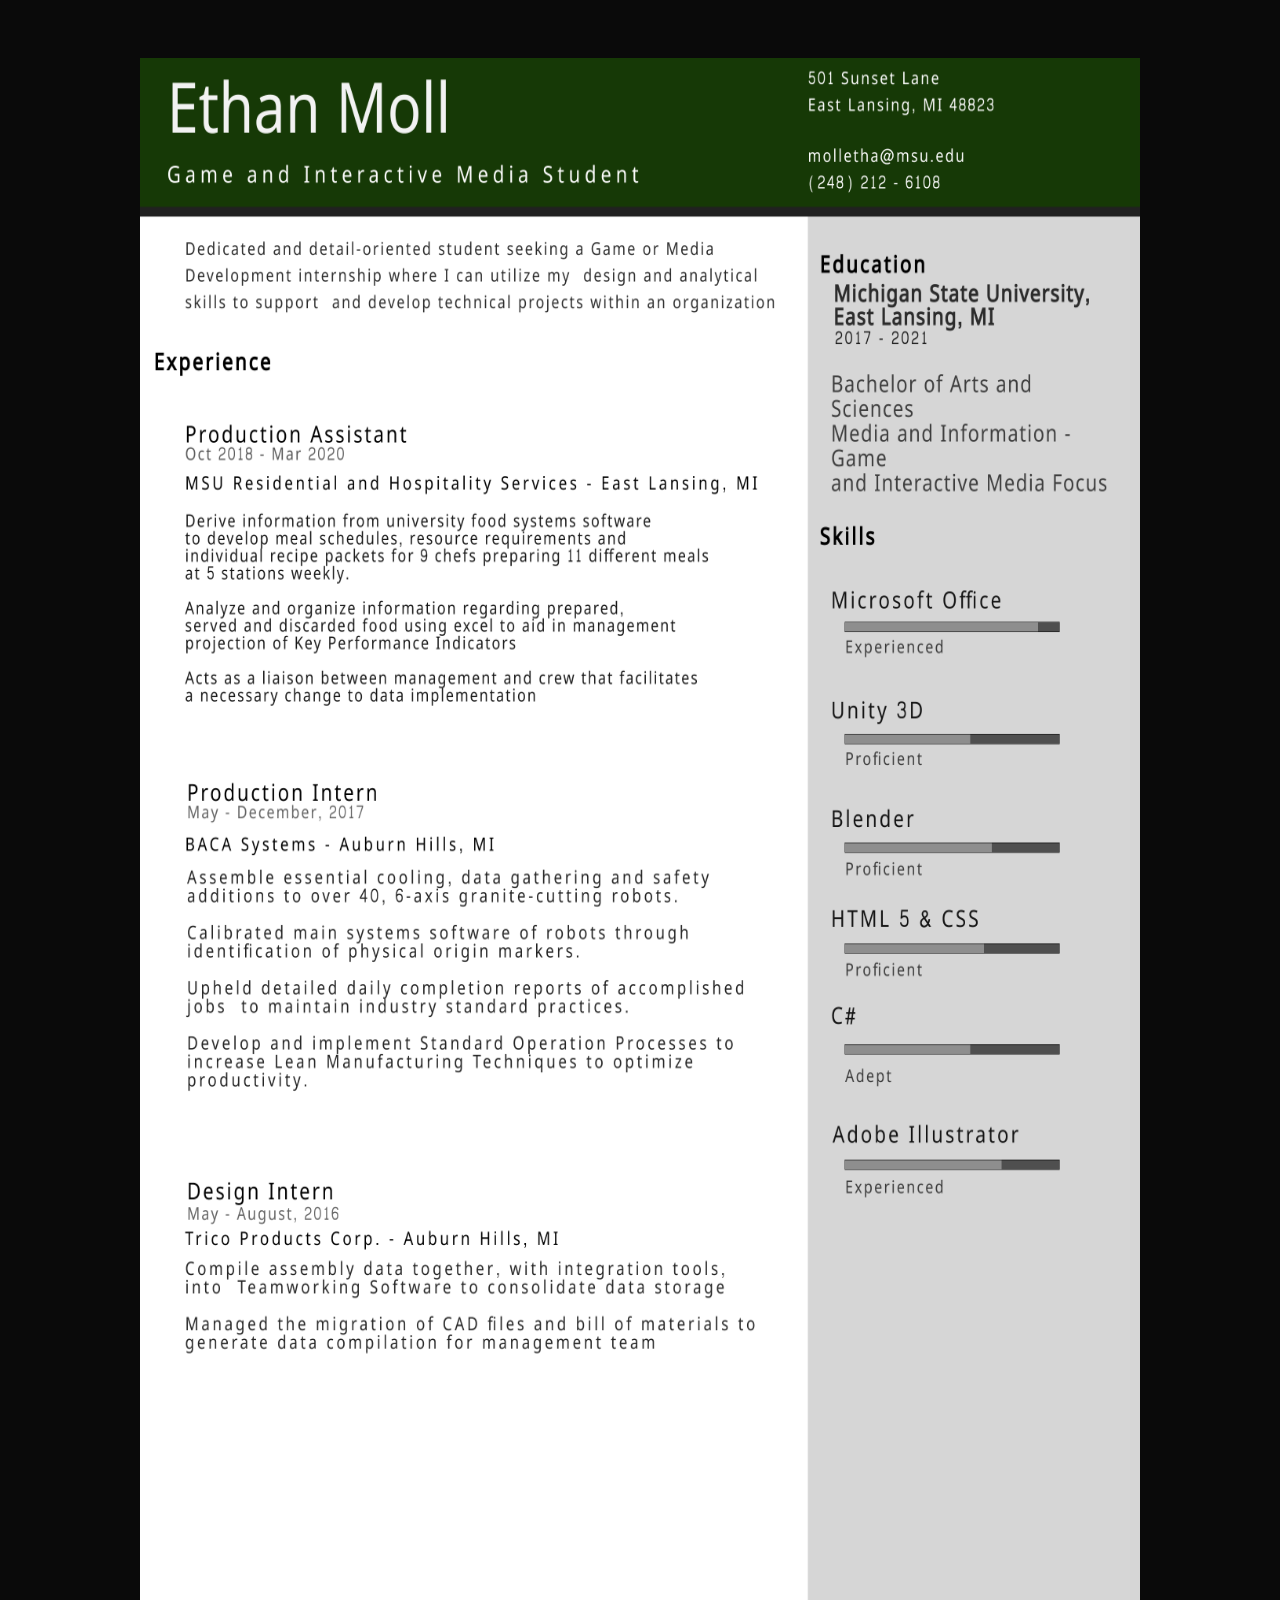
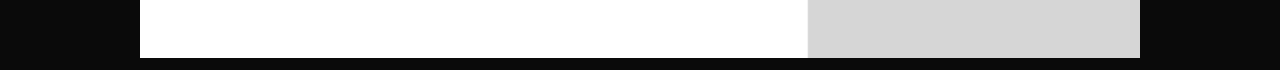
<file: newWindow.html>
<!DOCTYPE html>
<html lang="en">
<head>
	<meta charset="UTF-8"/>
		<meta name="viewport" content="width=device-width, initial-scale=1.0">
		<link rel="stylesheet" href="style.css">
	<title>Ethan Moll - Resume</title>
</head>
<body>
<img class="resumeview" src="Resume2021.png">
</body>
</file>
<file: style.css>
body {
	margin-left: 10px;
	margin-right: 10px;
	text-align: center;
	background-color: rgb(10,10,10);
	color: #EFEFEF;
}

@font-face {
	font-family: nobilereg;
	src: url(nobileregular-webfont.woff);
}

@font-face {
	font-family: nobilebold;
	src: url(nobilebold-webfont.woff);
}


p {
	margin: 0px;
	font-family: nobilereg;
	
}


#frontpic {
	height: 460px;
	width: 850px;
	margin-top: 5px;
	border-radius: 2px;
	box-shadow: 0 0 2px black;
}

h1 {
	font-size: 400%;
	margin: 0px;
	margin-bottom: -5px;
	width: 100%;
	font-family: nobilereg;
	text-decoration: none;
}

h2 {
	margin-top: 8px;
	font-family: nobilereg;
	margin-bottom: 28px;
}

h2.workspacing {
	margin-top: 40px;
	margin-bottom: 0px;
}

#msulogo {
	height: auto;
	width: 75px;
	margin-left: 15px;
	float: left;
}

#columns {
	display: flex;
	margin-left: 25%;
	margin-right: 25%;
	margin-bottom: 10px;
	margin-top: 10px;
	font-size: 20px;
	

}

.maintext {
	margin-left: 30px;
	margin-right:30px;
	margin-top: 10px;
	font-size: 130%;
	
}

.foreground {
	background-color: rgb(30,30,30);
	margin-left: 0px;
	margin-right: 0px;
	margin-top: 10px;
	padding-bottom: 30px;
}

.picandsummary {
	background-color: rgb(76,143,91);
	padding-bottom: 45px;
	margin-top: 5px;
	margin-left: 25%;
	margin-right: 25%;
	margin-bottom: 10px;
	padding-top: 10px;
	border-radius: 2px;
	box-shadow: 0 0 2px white;
}

.Education {
	background-color: rgb(255,255,255);
	color: rgb(30,30,30);
	flex: 1 ;
	margin-right: 5px;
	padding-left: 0px;
	padding-right: 0px;
	border-radius: 2px;
	box-shadow: 0 0 2px white;
}

.furtherinfo {
	background-color: rgb(115,115,115);
	flex: 1 ;
	margin-left: 5px;
	padding-right: 4px;
	border-radius: 2px;
	box-shadow: 0 0 2px white;
}



ul {
	margin-top: 0px;
	margin-right: 5px;
	padding-left: 5px;
	margin-left: 25px;
}

ul.logospacing {
	margin-left: 120px;
}

li {
	margin-bottom: 15px;
}

.navbar {
	display: flex;
	margin: auto;
	width: 360px;
	margin-top: 20px;
	margin-bottom: 40px;
	color: rgb(255,255,255);
	text-decoration: none;
}

button {
	background-color: rgb(30,30,30);
	border: 0px;
	border-radius: 15px;
	font-size: 160%;
	margin-left: 10px;
	margin-right: 10px;
	padding-left: 10px;
	padding-right: 10px;
	color: rgb(250,250,250);
	display: inline-block;
	transition-duration: .15s;
}

button:hover {
	background-color: rgb(70,70,70);
	bottom-margin: 3px;
	box-shadow: 0px 0 4px white;
}

a {
	color: rgb(255,255,255);
	text-decoration: none;
	text-align: center;
	font-family: nobilereg;
}


.vertdeco {
	width: 2px;
	height: 30px;
	background-color: rgb(76,143,91);
	flex: 2;
	margin-top: 5px;
	border-radius: 50%;
	border-color: rgb(0,0,0);
	box-shadow: 0px 0 2px white;
}



.horizdeco {
	width: 350px;
	height: 1px;
	background-color: rgb(76,143,91);
	margin-top: 5px;
	margin-bottom: 5px;
	margin-left: 40.7%;
	border-radius: 50%;
	box-shadow: 0px 0px 2px white;
}

* {box-sizing:border-box}

.slideshow1container {
	max-width: 1000px;
	position: relative;
	margin: auto;
}

.slidesFade {
	display: none;
	margin-bottom: 0;
}

.prev, .next {
	cursor: pointer;
	position: absolute;
	top: 50%;
	width: auto;
	margin-top: -50px;
	padding: 16px;
	color: white;
	font-weight: bold;
	font-size: 18px;
	transition: .4s ease;
	border-radius: 0 3px 3px 0;
	user-select: none;
	margin-left: -400px;
}

.next {
	right: 60px;
	border-radius: 3px 0 0 3px;
}

.prev:hover, .next:hover {
	background-color: rgba(0,0,0,.8);
}



.dot {
	cursor: pointer;
	height: 15px;
	width: 15px;
	margin: 0 2px;
	background-color: rgba(240,240,240);
	border-radius: 50%;
	display: inline-block;
	transition: background-color .4s ease;
	margin-top: 12px;
	margin-bottom: 15px;
}

.active, .dot:hover {
	background-color: #717171;
}

.fade {
	-webkit-animation-name: fade;
	-webkit-animation-duration: 1s;
	animation-name: fade;
	animation-duration: 1s;
}

@-webkit-keyframes fade {
	from {opacity: .4}
	to {opacity: 1}
}

@keyframes fade {
	from {opacity: .4}
	to {opacity: 1}
}

.slidesize {
	width: 800px;
	height: 550px;
	border-radius: 5px;
}

.environmentproject {
	background-color: rgba(60,60,60);
	border-radius: 5px;
	margin-left: 28%;
	margin-right: 28%;
	padding-top: 8px;
	padding-bottom: 18px;
}

.aligncenter {
	background-color: rgb(60,60,60);
	margin-top: -7px;
	margin-left: 15px;
	margin-right: 14px;
}

.socialmedialogo {
	width: 60px;
	height: 50px;
	margin-left: 20px;
	margin-right: 20px;
	border-radius: 4px;
}

.socialmedialogo:hover {
	box-shadow: 0 0 3px;
}

.smlinks {
	background-color: rgb(30,30,30);
	padding: 10px;
	margin-left: 20%;
	margin-right: 20%
}



.resume {
	flex: 1;
	height: 700px;
	width: 500px;
	margin-left: 50px;
	border-radius: 4px;
}

.contactColumns {
	display: flex;
	margin-left: 200px;
	margin-right: 200px;
}

.contactInfo {
	flex: 1;
	margin-right: 50px;
}

.resume:hover {
	box-shadow: 0 0 4px;
}

.bottomBar {
	padding-top: 30px;
	padding-bottom: 20px;
	font-size: 6px;
	margin-bottom: 30px;
}

.resumeview {
	margin-top: 50px;
	width: 1000px;
	height: 1600px;
}

.websitelinks {
	display: flex;
	padding-bottom: 20px;
}

.flexlinks {
	flex: 1;
	margin-left: -50px;
	margin-right: -50px;
}

.slideshow1container2 {
	max-width: 1000px;
	position: relative;
	margin: auto;
	margin-top: 10px;
}

.otherprojects {
	display: flex;
	margin-left: 10px;
	flex-flow: wrap;
	margin-top: 20px;
}

.flexpics {
	width: 180px;
	height: 180px;
	border-radius: 6%;
	margin-left: 10px;
	margin-right: 10px;
	margin-bottom: 10px;
		
}
</file>
